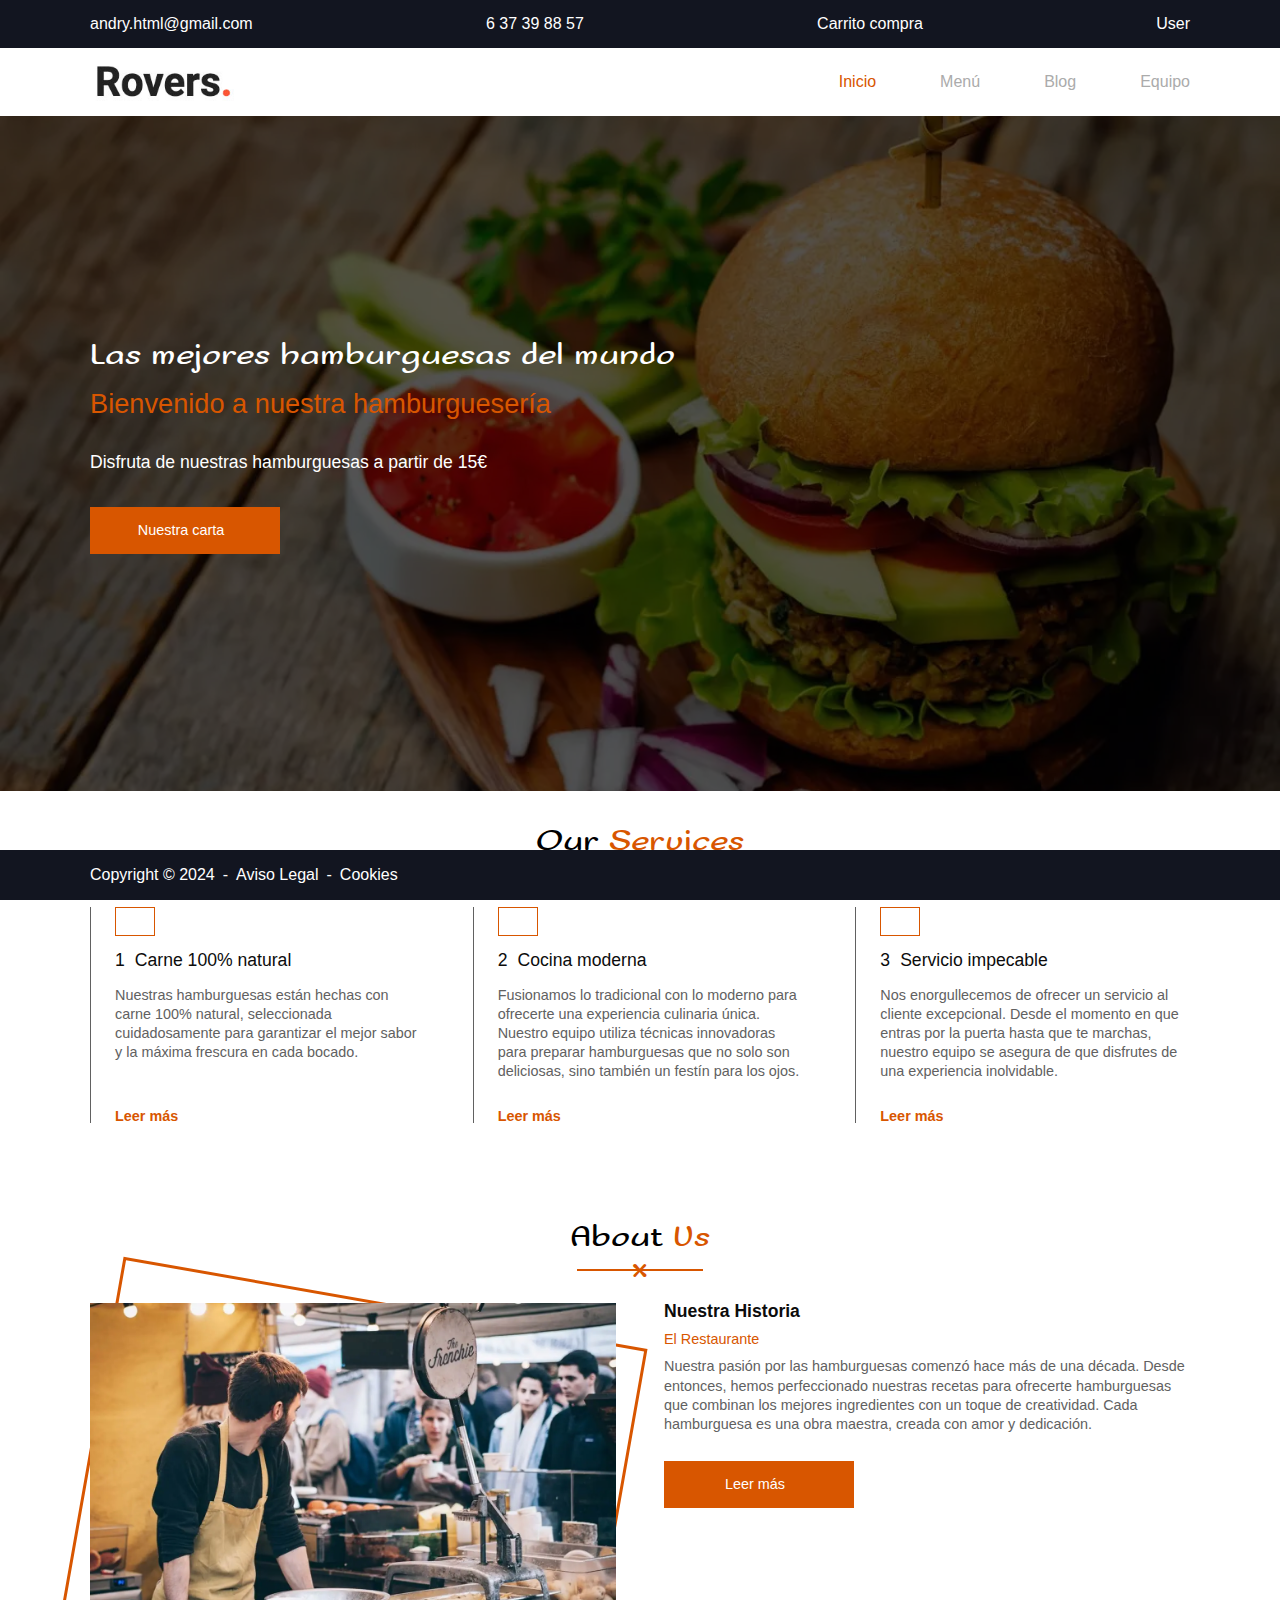
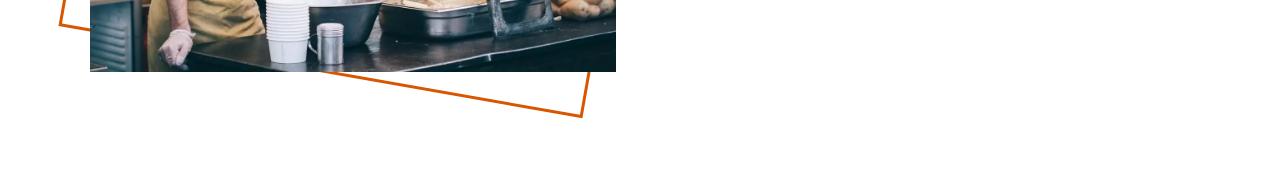
<file: index.html>
<!DOCTYPE html>
<html lang="en">

<head>
    <meta charset="UTF-8">
    <meta name="viewport" content="width=device-width, initial-scale=1.0">
    <meta name="description"
        content="Disfruta de las mejores hamburguesas del mundo en nuestro restaurante. Hamburguesas hechas con carne 100% natural, cocina moderna y un servicio excepcional. Ven y vive una experiencia culinaria única con sabores inigualables a partir de 15€.">

    <title>Las mejores hamburguesas del mundo</title>

    <!-- Link to your favicon -->
    <link rel="icon" href="./img/favicon.png" type="image/x-icon">

    <!-- Main stylesheet -->
    <link rel="stylesheet" href="css/style.css">

    <!-- Font Awesome for icons -->
    <link rel="stylesheet" href="https://cdnjs.cloudflare.com/ajax/libs/font-awesome/6.6.0/css/all.min.css"
        integrity="sha512-Kc323vGBEqzTmouAECnVceyQqyqdsSiqLQISBL29aUW4U/M7pSPA/gEUZQqv1cwx4OnYxTxve5UMg5GT6L4JJg=="
        crossorigin="anonymous" referrerpolicy="no-referrer">


</head>

<body>
    <!-- Main header -->
    <header id="main-header">

        <!-- Secondary navigation (top bar) -->
        <nav class="secondary-bg-color secondary-text-color-2">
            <div class="wrapper">
                <ul>
                    <li>
                        <i class="fa-solid fa-envelope secondary-text-color-1"></i>
                        <a
                            href="mailto:andry.html@gmail.com?subject=Hi%my%best%student&body=Your%website%is%awesome,%I%would%give%you%an%11%but%I%can%only%give%you%a%10%because%that%is%the%maximum!">
                            andry.html@gmail.com
                        </a>
                    </li>
                    <li>
                        <i class="fa-solid fa-phone secondary-text-color-1"></i>
                        <a href="tel:+34637398857">
                            6 37 39 88 57
                        </a>
                    </li>
                    <li>
                        <i class="fa-solid fa-cart-shopping secondary-text-color-1"></i>
                        <a href="./404.html">
                            Carrito compra
                        </a>
                    </li>
                    <li>
                        <i class="fa-solid fa-user secondary-text-color-1"></i>
                        <a href="./404.html">
                            User
                        </a>
                    </li>
                </ul>
            </div>
        </nav>

        <!-- Main navigation -->
        <nav>
            <div class="wrapper">
                <div>
                    <!-- Logo -->
                    <figure>
                        <img src="./img/logo.jpg" alt="Rovers Logo" width="200" height="50">
                    </figure>

                    <!-- Checkbox for mobile menu toggle (hidden by default) -->
                    <input hidden type="checkbox" name="mobile-main-header" id="mobile-main-header">


                    <!-- Main navigation links -->
                    <ul>
                        <li><a href="./">Inicio</a></li>
                        <li><a href="./404.html">Menú</a></li>
                        <li><a href="./404.html">Blog</a></li>
                        <li><a href="./404.html">Equipo</a></li>
                    </ul>
                </div>

                <!-- Mobile menu icon -->
                <label for="mobile-main-header">
                    <i class="fa-solid fa-bars"></i>
                </label>
            </div>
        </nav>
    </header>

    <!-- Main content -->
    <main>
        <!-- Hero section -->
        <section id="main-hero">
            <div class="wrapper">
                <h1 class="secondary-text-color-2">Las mejores hamburguesas del mundo</h1>
                <h2 class="secondary-text-color-1">Bienvenido a nuestra hamburguesería</h2>
                <p class="secondary-text-color-2">Disfruta de nuestras hamburguesas a partir de 15€</p>

                <!-- Call to action button -->
                <a href="./404.html" class="custom-restaurant-button">
                    <span>Nuestra carta</span>
                    <i class="fa-solid fa-arrow-right"></i>
                </a>

                <!-- Social media icons -->
                <div class="social-media">
                    <i class="fa-brands fa-facebook secondary-text-color-2"></i>
                    <i class="fa-brands fa-twitter secondary-text-color-2"></i>
                    <i class="fa-brands fa-instagram secondary-text-color-2"></i>
                </div>
            </div>
        </section>

        <!-- Our Services section -->
        <section id="our-services">
            <div class="wrapper">
                <h2 class="custom-restaurant-title">Our <span class="secondary-text-color-1">Services</span></h2>
                <ul class="content">
                    <li>
                        <article class="service">
                            <i class="fa-solid fa-burger"></i>
                            <h3 class="primary-text-color">Carne 100% natural</h3>
                            <p class="paragraph">
                                Nuestras hamburguesas están hechas con carne 100% natural, seleccionada cuidadosamente
                                para garantizar el mejor sabor y la máxima frescura en cada bocado.
                            </p>
                            <div>
                                <a href="./404.html">
                                    Leer más
                                    <i class="fa-solid fa-arrow-right"></i>
                                </a>
                            </div>
                        </article>
                    </li>
                    <li>
                        <article class="service">
                            <i class="fa-solid fa-utensils"></i>
                            <h3 class="primary-text-color">Cocina moderna</h3>
                            <p class="paragraph">
                                Fusionamos lo tradicional con lo moderno para ofrecerte una experiencia culinaria única.
                                Nuestro equipo utiliza técnicas innovadoras para preparar hamburguesas que no solo son
                                deliciosas, sino también un festín para los ojos.
                            </p>
                            <div>
                                <a href="#">
                                    Leer más
                                    <i class="fa-solid fa-arrow-right"></i>
                                </a>
                            </div>
                        </article>
                    </li>
                    <li>
                        <article class="service">
                            <i class="fa-solid fa-heart"></i>
                            <h3 class="primary-text-color">Servicio impecable</h3>
                            <p class="paragraph">
                                Nos enorgullecemos de ofrecer un servicio al cliente excepcional. Desde el momento en
                                que entras por la puerta hasta que te marchas, nuestro equipo se asegura de que
                                disfrutes de una experiencia inolvidable.
                            </p>
                            <div>
                                <a href="./404.html">
                                    Leer más
                                    <i class="fa-solid fa-arrow-right"></i>
                                </a>

                            </div>
                        </article>
                    </li>
                </ul>
            </div>
        </section>

        <!-- About Us section -->
        <section id="about-us">
            <div class="wrapper">
                <h2 class="custom-restaurant-title">About <span class="secondary-text-color-1">Us</span></h2>
                <div class="content">
                    <div>
                        <img loading="lazy" src="./img/about-main.webp" alt="Imagen de nuestro restaurante" width="100"
                            height="100">
                    </div>
                    <section>
                        <h3 class="primary-text-color">Nuestra Historia</h3>
                        <h4 class="secondary-text-color-1">El Restaurante</h4>
                        <p class="paragraph">
                            Nuestra pasión por las hamburguesas comenzó hace más de una década. Desde entonces, hemos
                            perfeccionado nuestras recetas para ofrecerte hamburguesas que combinan los mejores
                            ingredientes con un toque de creatividad. Cada hamburguesa es una obra maestra, creada con
                            amor y dedicación.
                        </p>
                        <a href="./404.html" class="custom-restaurant-button">
                            <span>Leer más</span>
                            <i class="fa-solid fa-arrow-right"></i>
                        </a>
                    </section>
                </div>
            </div>
        </section>
    </main>

    <!-- Footer -->
    <footer id="main-footer" class="secondary-bg-color secondary-text-color-2">
        <a href="#top" id="go-up-button">
            <i class="fa-solid fa-square-caret-up"></i>
        </a>
        <div class="wrapper">
            <nav>
                <ul>
                    <li>
                        <span>Copyright © 2024</span>
                        <span>-</span>
                    </li>
                    <li>
                        <a href="./404.html">Aviso Legal</a>
                        <span> -</span>
                    </li>
                    <li>
                        <a href="./404.html">Cookies</a>
                    </li>
                </ul>
            </nav>
        </div>
    </footer>
</body>

</html>
</file>
<file: css/style.css>
/* Importing base and utility stylesheets */
@import url(./reset-css.css);              /* Resets default browser styling */
@import url(./variables.css);              /* Variables for consistent styling (colors, fonts, etc.) */
@import url(./utilitary-classes.css);      /* Utility classes for common patterns */
@import url(./fonts.css);                  /* Font declarations and styles */

/* Importing styles for the header */
@import url(./header.css);                 /* Styling specific to the header */
@import url(./media-queries/header.css);   /* Media queries for responsive header design */

/* Importing styles for the main content */
@import url(./main/hero.css);              /* Styling for the hero section */
@import url(./main/our-services.css);      /* Styling for the 'Our Services' section */
@import url(./main/about-us.css);          /* Styling for the 'About Us' section */
@import url(./media-queries/main.css);     /* Media queries for responsive main content design */

/* Importing styles for the footer */
@import url(./footer.css);                 /* Styling specific to the footer */
@import url(./media-queries/footer.css);   /* Media queries for responsive footer design */
</file>
